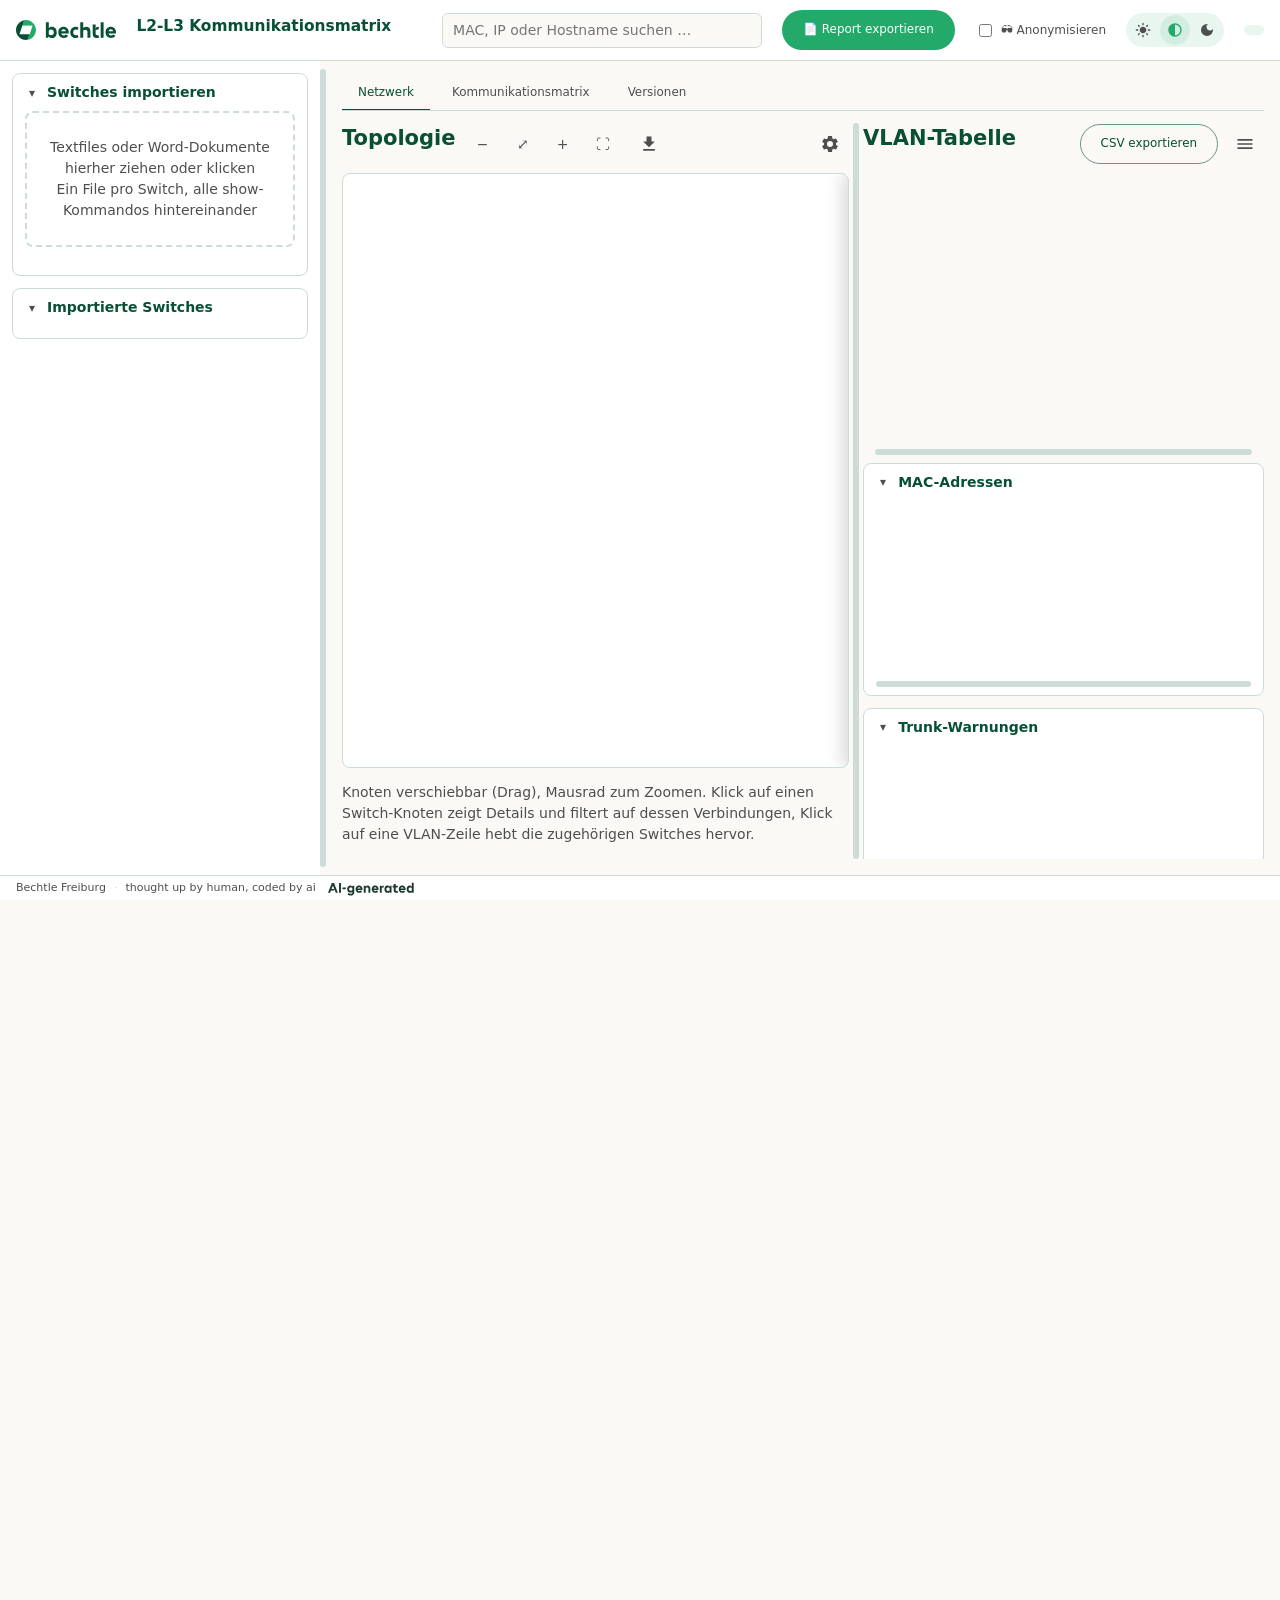
<file: index.html>
<!-- thought up by human, coded by ai -->
<!doctype html>
<html lang="de">
<head>
<meta charset="UTF-8">
<meta http-equiv="Content-Security-Policy" content="default-src 'self'; script-src 'none'; style-src 'unsafe-inline'; base-uri 'none'; form-action 'none'; frame-ancestors 'self';">
<meta http-equiv="refresh" content="0; url=./L2-L3%20Kommunikationsmatrix.html">
<title>L2-L3 Kommunikationsmatrix</title>
</head>
<body>
<p>Weiterleitung … falls das nicht automatisch klappt, <a href="./L2-L3%20Kommunikationsmatrix.html">hier klicken</a>.</p>
</body>
</html>
</file>
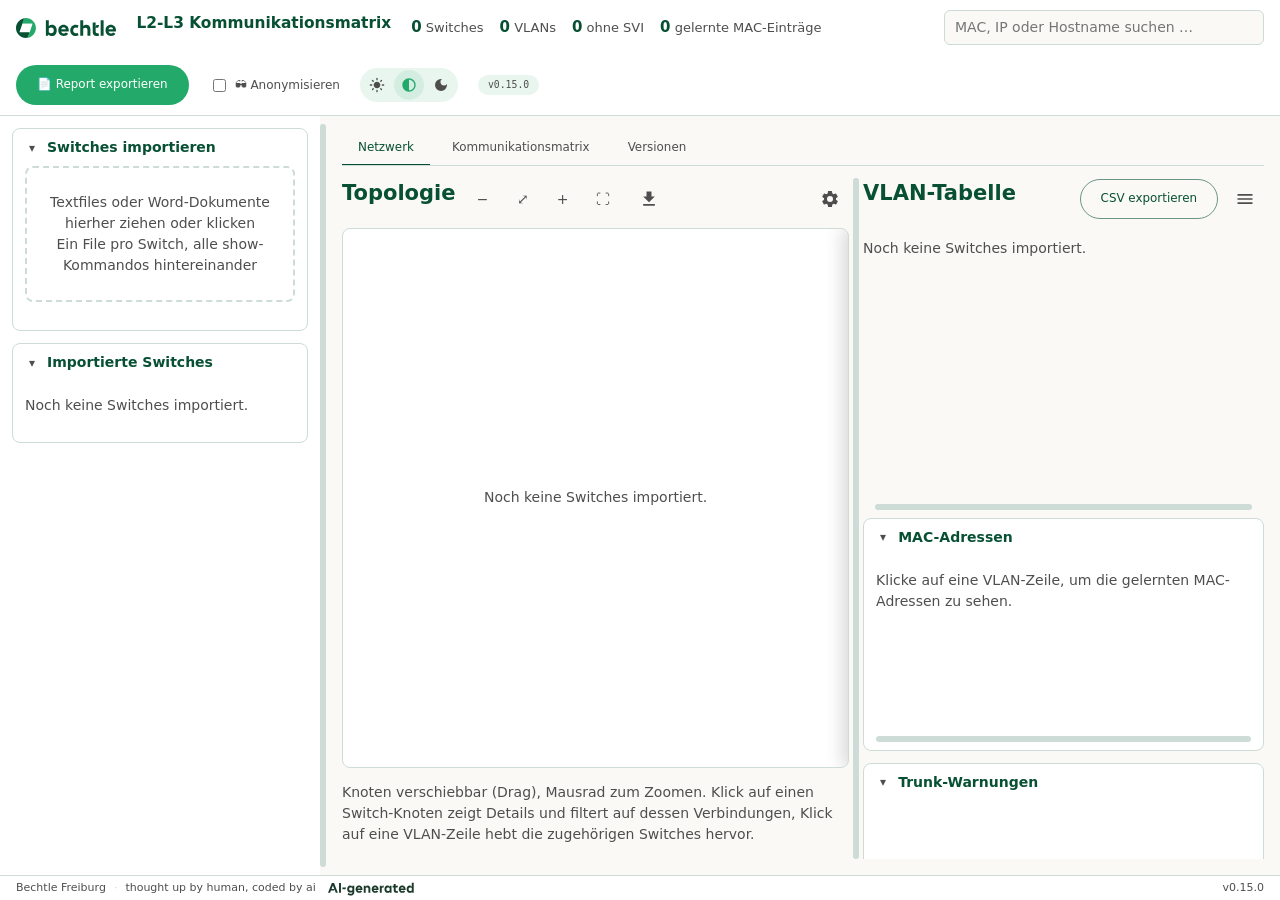
<file: L2-L3 Kommunikationsmatrix.html>
<!-- thought up by human, coded by ai -->
<!DOCTYPE html>
<html lang="de">
<head>
<meta charset="UTF-8">
<meta name="viewport" content="width=device-width, initial-scale=1.0">
<meta http-equiv="Content-Security-Policy" content="default-src 'self'; script-src 'self'; style-src 'self' 'unsafe-inline'; img-src 'self' data:; connect-src 'self'; base-uri 'self'; form-action 'self'; frame-ancestors 'self';">
<title>L2-L3 Kommunikationsmatrix</title>
<link rel="stylesheet" href="css/design-tokens.css">
<link rel="stylesheet" href="css/design-components.css">
<link rel="stylesheet" href="css/base.css">
<link rel="stylesheet" href="css/layout.css">
<link rel="stylesheet" href="css/components.css">
</head>
<body>
<svg xmlns="http://www.w3.org/2000/svg" style="display:none">
  <symbol id="ic-settings" viewBox="0 0 24 24"><path d="M19.14 12.94c.04-.3.06-.61.06-.94 0-.32-.02-.64-.07-.94l2.03-1.58a.49.49 0 00.12-.61l-1.92-3.32a.49.49 0 00-.59-.22l-2.39.96c-.5-.38-1.03-.7-1.62-.94l-.36-2.54a.484.484 0 00-.48-.41h-3.84c-.24 0-.43.17-.47.41l-.36 2.54c-.59.24-1.13.57-1.62.94l-2.39-.96a.49.49 0 00-.59.22L2.74 8.87c-.12.21-.08.47.12.61l2.03 1.58c-.05.3-.07.62-.07.94s.02.64.07.94l-2.03 1.58a.49.49 0 00-.12.61l1.92 3.32c.12.22.37.29.59.22l2.39-.96c.5.38 1.03.7 1.62.94l.36 2.54c.05.24.24.41.48.41h3.84c.24 0 .44-.17.47-.41l.36-2.54c.59-.24 1.13-.56 1.62-.94l2.39.96c.22.08.47 0 .59-.22l1.92-3.32c.12-.22.07-.47-.12-.61zM12 15.6A3.6 3.6 0 1115.6 12 3.61 3.61 0 0112 15.6"/></symbol>
  <symbol id="ic-menu" viewBox="0 0 24 24"><path d="M3 18h18v-2H3zm0-5h18v-2H3zm0-7v2h18V6z"/></symbol>
  <symbol id="ic-download" viewBox="0 0 24 24"><path d="M5 20h14v-2H5zM19 9h-4V3H9v6H5l7 7z"/></symbol>
  <symbol id="ic-light-mode" viewBox="0 0 24 24"><path d="M12 7c-2.76 0-5 2.24-5 5s2.24 5 5 5 5-2.24 5-5-2.24-5-5-5M2 13h2c.55 0 1-.45 1-1s-.45-1-1-1H2c-.55 0-1 .45-1 1s.45 1 1 1m18 0h2c.55 0 1-.45 1-1s-.45-1-1-1h-2c-.55 0-1 .45-1 1s.45 1 1 1M11 2v2c0 .55.45 1 1 1s1-.45 1-1V2c0-.55-.45-1-1-1s-1 .45-1 1m0 18v2c0 .55.45 1 1 1s1-.45 1-1v-2c0-.55-.45-1-1-1s-1 .45-1 1M5.99 4.58a.996.996 0 00-1.41 0 .996.996 0 000 1.41l1.06 1.06c.39.39 1.03.39 1.41 0s.39-1.03 0-1.41zm12.37 12.37a.996.996 0 00-1.41 0 .996.996 0 000 1.41l1.06 1.06c.39.39 1.03.39 1.41 0a.996.996 0 000-1.41zm1.06-10.96a.996.996 0 000-1.41.996.996 0 00-1.41 0l-1.06 1.06c-.39.39-.39 1.03 0 1.41s1.03.39 1.41 0zM7.05 18.36a.996.996 0 000-1.41.996.996 0 00-1.41 0l-1.06 1.06c-.39.39-.39 1.03 0 1.41s1.03.39 1.41 0z"/></symbol>
  <symbol id="ic-dark-mode" viewBox="0 0 24 24"><path d="M12 3a9 9 0 109 9c0-.46-.04-.92-.1-1.36a5.389 5.389 0 01-4.4 2.26 5.403 5.403 0 01-3.14-9.8c-.44-.06-.9-.1-1.36-.1"/></symbol>
  <symbol id="ic-auto-mode" viewBox="0 0 24 24"><path d="M12 2C6.49 2 2 6.49 2 12s4.49 10 10 10 10-4.49 10-10S17.51 2 12 2m0 18V4c4.41 0 8 3.59 8 8s-3.59 8-8 8"/></symbol>
</svg>

<div class="app">
  <header class="app-header">
    <img src="assets/bechtle-signet.svg" alt="" class="logo-signet">
    <img src="assets/bechtle-logo.svg" alt="Bechtle" class="logo-landscape">
    <h1>L2-L3 Kommunikationsmatrix</h1>
    <div id="dashboard-stats" class="dashboard-stats"></div>
    <div class="global-search">
      <input type="text" id="global-search-input" placeholder="MAC, IP oder Hostname suchen …">
      <div id="global-search-results" class="global-search-results"></div>
    </div>
    <button id="report-export-btn" title="Vollständigen Analyse-Report als eigenständige HTML-Datei exportieren (im Browser druckbar/als PDF speicherbar)">📄 Report exportieren</button>
    <label class="header-toggle-label" title="Ersetzt Hostnamen/IPs/MAC-Adressen in der Anzeige durch Platzhalter (z.B. *HOSTNAME_001*) — für Screenshots/Freigaben mit Dritten. Der Analyse-Stand selbst bleibt unverändert.">
      <input type="checkbox" id="anonymize-toggle">
      🕶 Anonymisieren
    </label>
    <div class="theme-toggle" id="theme-toggle-group">
      <button aria-label="Hell" aria-pressed="false" data-theme="light" title="Helles Design"><svg class="i"><use href="#ic-light-mode"></use></svg></button>
      <button aria-label="Automatisch" aria-pressed="true" data-theme="system" title="Systemeinstellung folgen"><svg class="i"><use href="#ic-auto-mode"></use></svg></button>
      <button aria-label="Dunkel" aria-pressed="false" data-theme="dark" title="Dunkles Design"><svg class="i"><use href="#ic-dark-mode"></use></svg></button>
    </div>
    <span class="header-version-badge" id="header-version-badge"></span>
  </header>

  <aside class="app-sidebar" id="app-sidebar">
    <div class="panel">
      <div class="panel-header">
        <button class="panel-collapse-btn" aria-expanded="true">▾</button>
        <h2>Switches importieren</h2>
      </div>
      <div class="panel-body">
        <div class="dropzone" id="import-dropzone">
          Textfiles oder Word-Dokumente hierher ziehen oder klicken<br>
          <span class="hint">Ein File pro Switch, alle show-Kommandos hintereinander</span>
        </div>
        <input type="file" id="import-file-input" multiple accept=".txt,.log,.docx" hidden>
        <div id="import-errors"></div>
      </div>
    </div>
    <div class="panel">
      <div class="panel-header">
        <button class="panel-collapse-btn" aria-expanded="true">▾</button>
        <h2>Importierte Switches</h2>
      </div>
      <div class="panel-body">
        <div id="import-switch-list"></div>
      </div>
    </div>
  </aside>
  <div class="sidebar-resizer" id="sidebar-resize-handle"></div>

  <main class="app-main">
    <div class="view-tabs tab-bar">
      <button class="view-tab active" data-view="network">Netzwerk</button>
      <button class="view-tab" data-view="matrix">Kommunikationsmatrix</button>
      <button class="view-tab" data-view="versions">Versionen</button>
    </div>

    <section id="view-network" class="view-panel active">
      <div class="split-pane">
        <div class="split-pane-left" id="topology-panel">
          <div class="topology-toolbar">
            <h2>Topologie</h2>
            <span class="topology-zoom-controls">
              <button id="topology-zoom-out" class="icon" title="Herauszoomen">−</button>
              <button id="topology-zoom-reset" class="icon" title="Ansicht einpassen">⤢</button>
              <button id="topology-zoom-in" class="icon" title="Hineinzoomen">+</button>
              <button id="topology-fullscreen-toggle" class="icon" title="Vollbild">⛶</button>
            </span>
            <div class="topology-export">
              <button id="topology-export-toggle" class="icon" aria-expanded="false" title="Exportieren"><svg class="i"><use href="#ic-download"></use></svg></button>
              <div class="topology-export-menu" id="topology-export-menu">
                <button type="button" data-export="png">PNG-Bild</button>
                <button type="button" data-export="csv">CSV (Geräteliste)</button>
                <button type="button" data-export="json">JSON (Graph)</button>
              </div>
            </div>
            <div class="topology-settings">
              <button id="topology-settings-toggle" class="icon" aria-expanded="false" title="Ansichtsoptionen"><svg class="i"><use href="#ic-settings"></use></svg></button>
              <div class="topology-settings-popover" id="topology-settings-popover">
                <div class="topology-layout-toggle" id="topology-layout-toggle">
                  <button type="button" data-layout="tree" class="active">Baum</button>
                  <button type="button" data-layout="force">Kräfte</button>
                </div>
                <hr>
                <label class="toggle-switch">
                  <input type="checkbox" id="link-mode-toggle">
                  Einzelne Verbindungen statt Port-Channel-Bündel anzeigen
                </label>
                <label class="toggle-switch" title="Werden erst ab ca. 150% Zoom eingeblendet, sonst bei vielen Verbindungen unlesbar überlappend">
                  <input type="checkbox" id="port-label-toggle">
                  Portbezeichnungen anzeigen (ab Zoom &gt;150%)
                </label>
                <hr>
                <label class="toggle-switch" title="Klick auf einen Switch-Knoten oder eine Verbindung zeigt, welche Geräte bei dessen Ausfall isoliert wären">
                  <input type="checkbox" id="failure-sim-toggle">
                  🔌 Ausfall-Simulation
                </label>
                <label class="toggle-switch" title="Gruppiert Knoten nach Hostname-Präfix vor dem ersten &quot;-&quot;/&quot;_&quot; (z.B. &quot;FRA1-CORE1&quot; → Standort &quot;FRA1&quot;). Funktioniert nur, wenn eure Namenskonvention das abbildet.">
                  <input type="checkbox" id="site-grouping-toggle">
                  🏢 Standort-Gruppierung
                </label>
                <hr>
                <span id="topology-legend" class="topology-legend"></span>
              </div>
            </div>
          </div>
          <div class="topology-wrapper">
            <div id="topology-canvas"></div>
            <p class="hint topology-empty-hint" id="topology-empty-hint">Noch keine Switches importiert.</p>
            <div class="failure-sim-result" id="failure-sim-result"></div>
            <aside class="topology-detail-panel" id="topology-detail-panel">
              <div class="topology-detail-header">
                <img class="topology-detail-icon" id="topology-detail-icon" alt="">
                <div class="topology-detail-heading">
                  <span class="topology-detail-type" id="topology-detail-type"></span>
                  <strong id="topology-detail-name"></strong>
                </div>
                <button class="icon" id="topology-detail-close" title="Schließen">✕</button>
              </div>
              <div class="topology-detail-body" id="topology-detail-body"></div>
              <div class="topology-detail-neighbors">
                <h4 id="topology-detail-neighbor-count"></h4>
                <div id="topology-detail-neighbor-list"></div>
              </div>
            </aside>
          </div>
          <p class="hint">Knoten verschiebbar (Drag), Mausrad zum Zoomen. Klick auf einen Switch-Knoten zeigt Details und filtert auf dessen Verbindungen, Klick auf eine VLAN-Zeile hebt die zugehörigen Switches hervor.</p>
        </div>
        <div class="split-resizer" id="network-split-resizer"></div>
        <div class="split-pane-right">
          <div class="vlan-table-toolbar">
            <h2>VLAN-Tabelle</h2>
            <div class="vlan-table-toolbar-actions">
              <button id="vlan-csv-export" class="outlined">CSV exportieren</button>
              <div class="panel-visibility-menu">
                <button id="panel-visibility-toggle" class="icon" aria-expanded="false" title="Panels ein-/ausblenden"><svg class="i"><use href="#ic-menu"></use></svg></button>
                <div class="panel-visibility-popover" id="panel-visibility-popover">
                  <div id="panel-visibility-list"></div>
                </div>
              </div>
            </div>
          </div>
          <div id="vlan-table-wrapper"></div>
          <div class="panel-resize-handle" id="vlan-table-resize-handle"></div>

          <div class="panel" data-panel-key="mac">
            <div class="panel-header">
              <button class="panel-collapse-btn" aria-expanded="true">▾</button>
              <h3>MAC-Adressen</h3>
            </div>
            <div class="panel-body panel-body-resizable" id="mac-detail-panel"></div>
            <div class="panel-resize-handle"></div>
          </div>

          <div class="panel" data-panel-key="trunk">
            <div class="panel-header">
              <button class="panel-collapse-btn" aria-expanded="true">▾</button>
              <h3>Trunk-Warnungen</h3>
            </div>
            <div class="panel-body panel-body-resizable" id="trunk-panel"></div>
            <div class="panel-resize-handle"></div>
          </div>

          <div class="panel" data-panel-key="portchannel">
            <div class="panel-header">
              <button class="panel-collapse-btn" aria-expanded="true">▾</button>
              <h3>Port-Channels</h3>
            </div>
            <div class="panel-body panel-body-resizable" id="portchannel-panel"></div>
            <div class="panel-resize-handle"></div>
          </div>

          <div class="panel" data-panel-key="stp">
            <div class="panel-header">
              <button class="panel-collapse-btn" aria-expanded="true">▾</button>
              <h3>STP: Root-Bridge &amp; blockierte Ports</h3>
            </div>
            <div class="panel-body panel-body-resizable" id="stp-panel"></div>
            <div class="panel-resize-handle"></div>
          </div>

          <div class="panel" data-panel-key="duplicate">
            <div class="panel-header">
              <button class="panel-collapse-btn" aria-expanded="true">▾</button>
              <h3>Duplicate-Erkennung</h3>
            </div>
            <div class="panel-body panel-body-resizable" id="duplicate-panel"></div>
            <div class="panel-resize-handle"></div>
          </div>

          <div class="panel" data-panel-key="network">
            <div class="panel-header">
              <button class="panel-collapse-btn" aria-expanded="true">▾</button>
              <h3>Netzwerk-Details</h3>
            </div>
            <div class="panel-body panel-body-resizable" id="network-detail-panel"></div>
            <div class="panel-resize-handle"></div>
          </div>
        </div>
      </div>
    </section>

    <section id="view-matrix" class="view-panel">
      <h2>L3-Kommunikationsmatrix</h2>
      <p class="hint">Zeigt, ob zwei VLAN-Netze laut Routing-Tabelle erreichbar sind (✓ = gemeinsamer Switch mit beiden SVIs bekannt, ? = nicht ermittelbar). ⚠ ACL = auf einer beteiligten SVI ist eine Access-List konfiguriert — Regeln werden nicht ausgewertet, bitte manuell prüfen.</p>
      <div id="matrix-wrapper"></div>
    </section>

    <section id="view-versions" class="view-panel">
      <h2>Versionsübersicht</h2>
      <div id="version-table-wrapper"></div>
    </section>
  </main>

  <footer class="app-footer">
    <span class="footer-brand">Bechtle Freiburg</span>
    <span class="footer-divider">·</span>
    <span>thought up by human, coded by ai</span>
    <img src="assets/ai-label-light.svg" id="ai-label-icon" alt="KI-generierter Inhalt" class="ai-label-icon">
    <span id="app-footer-version" class="app-footer-version"></span>
  </footer>
</div>

<script src="lib/jszip.min.js"></script>
<script src="js/core/namespace.js"></script>
<script src="js/core/theme.js"></script>
<script src="js/core/anonymize.js"></script>
<script src="js/core/state.js"></script>
<script src="js/core/dom-utils.js"></script>
<script src="js/core/csv-export.js"></script>
<script src="js/core/topology.js"></script>
<script src="js/parsers/splitter.js"></script>
<script src="js/parsers/show-version.js"></script>
<script src="js/parsers/column-utils.js"></script>
<script src="js/parsers/cdp.js"></script>
<script src="js/parsers/lldp.js"></script>
<script src="js/parsers/etherchannel.js"></script>
<script src="js/parsers/port-utils.js"></script>
<script src="js/parsers/vlan.js"></script>
<script src="js/parsers/ip-route.js"></script>
<script src="js/parsers/ip-interface-brief.js"></script>
<script src="js/parsers/ip-interface-full.js"></script>
<script src="js/parsers/access-lists.js"></script>
<script src="js/parsers/interfaces-trunk.js"></script>
<script src="js/parsers/mac-table.js"></script>
<script src="js/parsers/arp.js"></script>
<script src="js/parsers/spanning-tree.js"></script>
<script src="js/parsers/fhrp.js"></script>
<script src="js/parsers/docx.js"></script>
<script src="js/core/vlan-model.js"></script>
<script src="js/core/mac-model.js"></script>
<script src="js/core/trunk-model.js"></script>
<script src="js/core/portchannel-model.js"></script>
<script src="js/core/reachability-model.js"></script>
<script src="js/core/stp-model.js"></script>
<script src="js/core/fhrp-model.js"></script>
<script src="js/core/duplicate-model.js"></script>
<script src="js/core/failure-sim-model.js"></script>
<script src="js/core/site-group-model.js"></script>
<script src="js/views/import.js"></script>
<script src="lib/layout-base.js"></script>
<script src="lib/cose-base.js"></script>
<script src="lib/cytoscape.min.js"></script>
<script src="lib/cytoscape-fcose.js"></script>
<script src="js/views/topology.js"></script>
<script src="js/views/vlan-table.js"></script>
<script src="js/views/mac-detail.js"></script>
<script src="js/views/network-detail.js"></script>
<script src="js/views/trunk-panel.js"></script>
<script src="js/views/portchannel-panel.js"></script>
<script src="js/views/stp-panel.js"></script>
<script src="js/views/duplicate-panel.js"></script>
<script src="js/views/reachability-matrix.js"></script>
<script src="js/views/version-overview.js"></script>
<script src="js/views/dashboard-stats.js"></script>
<script src="js/views/global-search.js"></script>
<script src="js/views/split-pane.js"></script>
<script src="js/views/sidebar-resize.js"></script>
<script src="js/views/collapsible-panel.js"></script>
<script src="js/views/theme-toggle.js"></script>
<script src="js/views/anonymize-toggle.js"></script>
<script src="js/views/report-export.js"></script>
<script src="js/views/panel-visibility.js"></script>
<script src="js/views/tabs.js"></script>
<script src="js/app.js"></script>
</body>
</html>
</file>
<file: css/design-tokens.css>
/* ==========================================================================
   Bechtle Design System — Tokens
   Version: 1.0.0
   Stand: 14.08.2026

   This file contains ONLY design tokens (CSS custom properties).
   Swap this file to rebrand the entire UI.

   Official Bechtle Corporate Color Palette (2024).
   thought up by human, coded by ai
   ========================================================================== */

:root {
  color-scheme: light dark;

  /* ---------------------------------------------------------------- palette
     Official Bechtle colors. These are the raw palette values — the semantic
     tokens below reference these so a rebrand only touches this section.
     ---------------------------------------------------------------- */

  /* — Experience Green (deep, authoritative) — */
  --palette-exp-green: #075033;
  --palette-exp-green-10: #06482E;
  --palette-exp-green-20: #064029;
  --palette-exp-green-30: #053824;
  --palette-exp-green-40: #04301F;
  --palette-exp-green-50: #04281A;
  --palette-exp-green-60: #032014;
  --palette-exp-green-70: #02180F;
  --palette-exp-green-80: #01100A;
  --palette-exp-green-90: #010805;
  --palette-exp-green--10: #206247;
  --palette-exp-green--20: #39735C;
  --palette-exp-green--30: #518570;
  --palette-exp-green--40: #6A9685;
  --palette-exp-green--50: #83A899;
  --palette-exp-green--60: #9CB9AD;
  --palette-exp-green--70: #B5CBC2;
  --palette-exp-green--80: #CDDCD6;
  --palette-exp-green--90: #E6EEEB;

  /* — Progressive Green (primary interaction) — */
  --palette-prog-green: #23A96A;
  --palette-prog-green-10: #20986A;
  --palette-prog-green-20: #1C8755;
  --palette-prog-green-30: #19764A;
  --palette-prog-green-40: #156540;
  --palette-prog-green-50: #125535;
  --palette-prog-green-60: #0E442A;
  --palette-prog-green-70: #0B3320;
  --palette-prog-green-80: #072215;
  --palette-prog-green-90: #04110B;
  --palette-prog-green--10: #39B279;
  --palette-prog-green--20: #4FBA88;
  --palette-prog-green--30: #65C397;
  --palette-prog-green--40: #7BCBA6;
  --palette-prog-green--50: #91D4B5;
  --palette-prog-green--60: #A7DDC3;
  --palette-prog-green--70: #BDE5D2;
  --palette-prog-green--80: #D3EEE1;
  --palette-prog-green--90: #E9F6F0;

  /* — Future Green (vivid accent) — */
  --palette-future-green: #2FFB95;
  --palette-future-green-10: #2AE286;
  --palette-future-green-20: #26C977;
  --palette-future-green-30: #21B068;
  --palette-future-green-40: #1C9759;
  --palette-future-green-50: #187E4B;
  --palette-future-green-60: #13643C;
  --palette-future-green-70: #0E4B2D;
  --palette-future-green-80: #09321E;
  --palette-future-green-90: #05190F;
  --palette-future-green--10: #44FBA0;
  --palette-future-green--20: #59FCAA;
  --palette-future-green--30: #6DFCB5;
  --palette-future-green--40: #82FDBF;
  --palette-future-green--50: #97FDCA;
  --palette-future-green--60: #ACFDD5;
  --palette-future-green--70: #C1FED5;
  --palette-future-green--80: #D5FEEA;
  --palette-future-green--90: #EAFFF4;

  /* — Straight Blue — */
  --palette-straight-blue: #346CEF;
  --palette-straight-blue-10: #2F61D7;
  --palette-straight-blue-30: #244CA7;
  --palette-straight-blue-50: #1A3678;
  --palette-straight-blue-70: #102048;
  --palette-straight-blue--10: #487BF1;
  --palette-straight-blue--30: #7198F4;
  --palette-straight-blue--50: #9AB6F7;
  --palette-straight-blue--70: #C2D3FA;
  --palette-straight-blue--90: #EBF0FD;

  /* — Raspberry (error/danger) — */
  --palette-raspberry: #D9486C;
  --palette-raspberry-30: #98324C;
  --palette-raspberry-50: #6D2436;
  --palette-raspberry-70: #411620;
  --palette-raspberry--10: #DD5A7B;
  --palette-raspberry--30: #E47F98;
  --palette-raspberry--50: #ECA4B6;
  --palette-raspberry--70: #F4C8D3;
  --palette-raspberry--90: #FBEDF0;

  /* — Light Orange (warning) — */
  --palette-light-orange: #FF9C5C;
  --palette-light-orange-30: #B36D40;
  --palette-light-orange-50: #804E2E;
  --palette-light-orange-70: #4D2F1C;
  --palette-light-orange--10: #FFA66C;
  --palette-light-orange--30: #FFB98D;
  --palette-light-orange--50: #FFD0B1;
  --palette-light-orange--70: #FFE1CE;
  --palette-light-orange--90: #FFF5EF;

  /* — Ghost White & Greys — */
  --palette-ghost-white: #FAF9F6;
  --palette-bold-grey: #4E4E4E;
  --palette-white: #FFFFFF;
  --palette-black: #000000;

  /* --------------------------------------------------------- semantic tokens
     Light mode (default). These are the tokens components reference.
     Never use palette values directly in components.
     --------------------------------------------------------- */

  /* — Primary — */
  --md-primary: #23A96A;
  --md-on-primary: #FFFFFF;
  --md-primary-hover: #19764A;
  --md-primary-strong: #075033;
  --md-primary-container: #21B068;
  --md-on-primary-container: #FFFFFF;

  /* — Surface — */
  --md-surface: #FAF9F6;
  --md-surface-dim: #F0EFEC;
  --md-surface-1: #FFFFFF;
  --md-surface-2: #E9F6F0;
  --md-surface-3: #D3EEE1;
  --md-on-surface: #075033;
  --md-on-surface-variant: #4E4E4E;

  /* — Outline — */
  --md-outline: #6A9685;
  --md-outline-variant: #CDDCD6;

  /* — Error — */
  --md-error: #D9486C;
  --md-on-error: #FFFFFF;
  --md-error-container: #FBEDF0;
  --md-on-error-container: #6D2436;

  /* — Success — */
  --md-success: #23A96A;
  --md-success-container: #E9F6F0;
  --md-on-success-container: #075033;

  /* — Warning — */
  --md-warning: #FF9C5C;
  --md-warning-container: #FFF5EF;
  --md-on-warning-container: #4D2F1C;

  /* — Info — */
  --md-info: #346CEF;
  --md-info-container: #EBF0FD;
  --md-on-info-container: #102048;

  /* ------------------------------------------------------------ shape */
  --radius-xs: 4px;
  --radius-s: 8px;
  --radius-m: 12px;
  --radius-l: 16px;
  --radius-xl: 28px;
  --radius-full: 9999px;

  /* ------------------------------------------------------------ elevation */
  --elev-1: 0 1px 3px rgba(7,80,51,.08), 0 1px 12px rgba(7,80,51,.06);
  --elev-2: 0 2px 6px rgba(7,80,51,.10), 0 2px 24px rgba(7,80,51,.10);
  --elev-3: 0 4px 12px rgba(7,80,51,.12), 0 8px 32px rgba(7,80,51,.14);

  /* ------------------------------------------------------------ typography */
  --font: system-ui, -apple-system, "Segoe UI", Roboto, "Helvetica Neue", Arial, sans-serif;
  --mono: ui-monospace, SFMono-Regular, Menlo, Consolas, monospace;
  --fs-xs: 0.75rem;
  --fs-sm: 0.85rem;
  --fs-base: 0.9375rem;
  --fs-md: 1.05rem;
  --fs-lg: 1.25rem;
  --fs-xl: 1.5rem;
  --lh: 1.5;

  /* ------------------------------------------------------------ motion */
  --duration-short: 120ms;
  --duration-medium: 300ms;
  --duration-long: 500ms;
  --easing: cubic-bezier(0.2, 0, 0, 1);

  /* ------------------------------------------------------------ layout */
  --content-max-width: 1100px;
  --appbar-height: 56px;
  --footer-height: auto;

  /* ------------------------------------------------------------ z-index */
  --z-appbar: 20;
  --z-drawer: 30;
  --z-overlay: 40;
  --z-toast: 60;
  --z-dialog: 100;

  /* ------------------------------------------------------------ breakpoints
     Reference only — CSS can't use custom properties in @media queries.
     Documented here for consistency across projects.
     Mobile:  < 768px
     Tablet:  768px – 1023px
     Desktop: >= 1024px
     Wide:    >= 1400px
     ------------------------------------------------------------ */
}

/* ================================================================ dark mode
   Uses deeper palette stops for surfaces, lighter stops for text/controls.

   Applies automatically when the OS prefers dark (unless a manual
   data-theme="light" override is active), AND unconditionally when a
   project's theme toggle sets data-theme="dark" on <html> — see the
   Theme-Toggle section in README.md. Both selectors intentionally
   duplicate the same values so either trigger alone is sufficient.
   ================================================================ */
@media (prefers-color-scheme: dark) {
  :root:not([data-theme="light"]) {
    /* — Primary — */
    --md-primary: #44FBA0;
    --md-on-primary: #04281A;
    --md-primary-hover: #6DFCB5;
    --md-primary-strong: #075033;
    --md-primary-container: #0E442A;
    --md-on-primary-container: #C1FED5;

    /* — Surface — */
    --md-surface: #010805;
    --md-surface-dim: #01100A;
    --md-surface-1: #02180F;
    --md-surface-2: #04281A;
    --md-surface-3: #053824;
    --md-on-surface: #E6EEEB;
    --md-on-surface-variant: #B5CBC2;

    /* — Outline — */
    --md-outline: #83A899;
    --md-outline-variant: #39735C;

    /* — Error — */
    --md-error: #DD5A7B;
    --md-on-error: #411620;
    --md-error-container: #6D2436;
    --md-on-error-container: #F4C8D3;

    /* — Success — */
    --md-success: #44FBA0;
    --md-success-container: #0E442A;
    --md-on-success-container: #C1FED5;

    /* — Warning — */
    --md-warning: #FFA66C;
    --md-warning-container: #4D2F1C;
    --md-on-warning-container: #FFE1CE;

    /* — Info — */
    --md-info: #487BF1;
    --md-info-container: #102048;
    --md-on-info-container: #C2D3FA;

    /* — Elevation (lighter shadow is invisible on dark, use border-like glow) — */
    --elev-1: 0 1px 3px rgba(0,0,0,.30), 0 1px 12px rgba(0,0,0,.20);
    --elev-2: 0 2px 6px rgba(0,0,0,.35), 0 2px 24px rgba(0,0,0,.25);
    --elev-3: 0 4px 12px rgba(0,0,0,.40), 0 8px 32px rgba(0,0,0,.30);
  }
}

:root[data-theme="dark"] {
  /* — Primary — */
  --md-primary: #44FBA0;
  --md-on-primary: #04281A;
  --md-primary-hover: #6DFCB5;
  --md-primary-strong: #075033;
  --md-primary-container: #0E442A;
  --md-on-primary-container: #C1FED5;

  /* — Surface — */
  --md-surface: #010805;
  --md-surface-dim: #01100A;
  --md-surface-1: #02180F;
  --md-surface-2: #04281A;
  --md-surface-3: #053824;
  --md-on-surface: #E6EEEB;
  --md-on-surface-variant: #B5CBC2;

  /* — Outline — */
  --md-outline: #83A899;
  --md-outline-variant: #39735C;

  /* — Error — */
  --md-error: #DD5A7B;
  --md-on-error: #411620;
  --md-error-container: #6D2436;
  --md-on-error-container: #F4C8D3;

  /* — Success — */
  --md-success: #44FBA0;
  --md-success-container: #0E442A;
  --md-on-success-container: #C1FED5;

  /* — Warning — */
  --md-warning: #FFA66C;
  --md-warning-container: #4D2F1C;
  --md-on-warning-container: #FFE1CE;

  /* — Info — */
  --md-info: #487BF1;
  --md-info-container: #102048;
  --md-on-info-container: #C2D3FA;

  /* — Elevation (lighter shadow is invisible on dark, use border-like glow) — */
  --elev-1: 0 1px 3px rgba(0,0,0,.30), 0 1px 12px rgba(0,0,0,.20);
  --elev-2: 0 2px 6px rgba(0,0,0,.35), 0 2px 24px rgba(0,0,0,.25);
  --elev-3: 0 4px 12px rgba(0,0,0,.40), 0 8px 32px rgba(0,0,0,.30);
}
</file>
<file: css/design-components.css>
/* ==========================================================================
   Bechtle Design System — Components
   Version: 1.0.0
   Stand: 14.08.2026

   Material Design 3 inspired components using semantic tokens from
   design-tokens.css. Never reference palette values directly — always
   use var(--md-*) or var(--radius-*) etc.

   thought up by human, coded by ai
   ========================================================================== */

/* ------------------------------------------------------------------- reset */
*, *::before, *::after { box-sizing: border-box; }
html, body { margin: 0; padding: 0; }
[hidden] { display: none !important; }

body {
  font-family: var(--font);
  font-size: var(--fs-base);
  line-height: var(--lh);
  background: var(--md-surface);
  color: var(--md-on-surface);
  -webkit-text-size-adjust: 100%;
}

:focus-visible {
  outline: 3px solid var(--md-primary);
  outline-offset: 2px;
}

a {
  color: var(--md-info);
  text-decoration: none;
}
a:hover { text-decoration: underline; }

code, pre {
  font-family: var(--mono);
  font-size: 0.92em;
}

/* ================================================================== appbar */
.appbar {
  display: flex;
  align-items: center;
  gap: 12px;
  padding: 0 clamp(12px, 4vw, 32px);
  height: var(--appbar-height);
  background: var(--md-primary-strong);
  color: var(--md-on-primary);
  box-shadow: var(--elev-2);
  position: sticky;
  top: 0;
  z-index: var(--z-appbar);
}

.appbar h1 {
  font-size: var(--fs-lg);
  font-weight: 500;
  margin: 0;
  letter-spacing: 0.1px;
}

/* Logo: signet on mobile/tablet, landscape on desktop */
.appbar .logo-signet,
.appbar .logo-landscape {
  display: none;
  flex: none;
}

/* < 1024px: signet only */
.appbar .logo-signet {
  display: block;
  height: 32px;
  width: auto;
}

/* >= 1024px: landscape logo */
@media (min-width: 1024px) {
  .appbar .logo-signet { display: none; }
  .appbar .logo-landscape {
    display: block;
    height: 24px;
    width: auto;
  }
}

/* >= 1400px: larger landscape logo */
@media (min-width: 1400px) {
  .appbar .logo-landscape { height: 28px; }
}

.appbar .spacer { flex: 1 1 auto; }

.appbar .badge {
  font: 500 var(--fs-xs)/1 var(--mono);
  padding: 5px 10px;
  border-radius: var(--radius-full);
  background: rgba(255,255,255,.15);
  color: var(--md-on-primary);
  white-space: nowrap;
}

/* ================================================== theme toggle (appbar) */
.theme-toggle {
  display: inline-flex;
  align-items: center;
  gap: 2px;
  background: rgba(255,255,255,.10);
  border-radius: var(--radius-full);
  padding: 2px;
  border: none;
}

.theme-toggle button {
  all: unset;
  display: grid;
  place-items: center;
  width: 32px;
  height: 32px;
  border-radius: 50%;
  cursor: pointer;
  color: rgba(255,255,255,.6);
  transition: background var(--duration-short) var(--easing),
              color var(--duration-short) var(--easing);
}

.theme-toggle button:hover { color: var(--md-on-primary); }
.theme-toggle button[aria-pressed="true"] {
  background: rgba(255,255,255,.2);
  color: var(--md-on-primary);
}

.theme-toggle svg { width: 18px; height: 18px; fill: currentColor; }

/* ================================================================ tabs */
.tab-bar {
  display: flex;
  gap: 6px;
  border-bottom: 1px solid var(--md-outline-variant);
  overflow-x: auto;
}

.tab-bar > button,
.tab-bar > .tab-btn {
  min-height: auto;
  padding: 10px 16px;
  border: none;
  border-radius: 0;
  background: transparent;
  color: var(--md-on-surface-variant);
  font: 500 var(--fs-sm)/1 var(--font);
  cursor: pointer;
  border-bottom: 2px solid transparent;
  margin-bottom: -1px;
  white-space: nowrap;
}

.tab-bar > button:hover:not(:disabled),
.tab-bar > .tab-btn:hover:not(:disabled) {
  background: transparent;
  filter: none;
  color: var(--md-on-surface);
}

.tab-bar > button.active,
.tab-bar > .tab-btn.active {
  background: transparent;
  color: var(--md-primary-strong);
  border-bottom-color: var(--md-primary-strong);
}

@media (prefers-color-scheme: dark) {
  :root:not([data-theme="light"]) .tab-bar > button.active,
  :root:not([data-theme="light"]) .tab-bar > .tab-btn.active {
    color: var(--md-primary);
    border-bottom-color: var(--md-primary);
  }
}

:root[data-theme="dark"] .tab-bar > button.active,
:root[data-theme="dark"] .tab-bar > .tab-btn.active {
  color: var(--md-primary);
  border-bottom-color: var(--md-primary);
}

/* ================================================================ main */
main {
  max-width: var(--content-max-width);
  margin: 0 auto;
  padding: clamp(12px, 3vw, 24px);
}

/* ================================================================== cards */
.card {
  background: var(--md-surface-1);
  border-radius: var(--radius-l);
  box-shadow: var(--elev-1);
  padding: clamp(14px, 3vw, 22px);
  margin-bottom: 20px;
}

.card > h2 {
  display: flex;
  align-items: center;
  gap: 10px;
  font-size: var(--fs-md);
  font-weight: 500;
  margin: 0 0 4px;
}

.card > h2 .step {
  display: grid;
  place-items: center;
  width: 26px;
  height: 26px;
  border-radius: 50%;
  background: var(--md-primary);
  color: var(--md-on-primary);
  font-size: var(--fs-xs);
  font-weight: 600;
  flex: none;
}

.card > .hint {
  color: var(--md-on-surface-variant);
  font-size: var(--fs-sm);
  margin: 0 0 16px;
}

.card[aria-disabled="true"] { opacity: 0.55; }
.card[aria-disabled="true"] :is(input, select, button, textarea) {
  pointer-events: none;
}

/* ================================================================ grid */
.grid {
  display: grid;
  gap: 14px;
  grid-template-columns: repeat(12, 1fr);
  align-items: end;
}

.col-3  { grid-column: span 3; }
.col-4  { grid-column: span 4; }
.col-5  { grid-column: span 5; }
.col-6  { grid-column: span 6; }
.col-8  { grid-column: span 8; }
.col-12 { grid-column: span 12; }

@media (max-width: 767px) {
  .grid > * { grid-column: 1 / -1 !important; }
}

/* ============================================= outlined text fields */
.field { position: relative; display: block; }

.field > :is(input, select, textarea) {
  width: 100%;
  font: inherit;
  color: var(--md-on-surface);
  background: transparent;
  border: 1px solid var(--md-outline);
  border-radius: var(--radius-s);
  padding: 15px 12px 7px;
  min-height: 52px;
  appearance: none;
}

.field > textarea {
  resize: vertical;
  min-height: 100px;
}

.field > select {
  padding-right: 34px;
  background-image: linear-gradient(45deg, transparent 50%, currentColor 50%),
                    linear-gradient(135deg, currentColor 50%, transparent 50%);
  background-position: right 17px top 55%, right 12px top 55%;
  background-size: 5px 5px, 5px 5px;
  background-repeat: no-repeat;
  cursor: pointer;
}

.field > label {
  position: absolute;
  left: 9px;
  top: 15px;
  font-size: 0.95rem;
  color: var(--md-on-surface-variant);
  background: var(--md-surface-1);
  padding: 0 3px;
  pointer-events: none;
  transition: var(--duration-short) var(--easing);
  max-width: calc(100% - 20px);
  overflow: hidden;
  text-overflow: ellipsis;
  white-space: nowrap;
}

.field:focus-within > label,
.field > input:not(:placeholder-shown) + label,
.field > textarea:not(:placeholder-shown) + label,
.field > select + label {
  top: 4px;
  font-size: var(--fs-xs);
}

.field > input::placeholder,
.field > textarea::placeholder { color: transparent; }

.field:focus-within > label { color: var(--md-primary); }

.field:focus-within > :is(input, select, textarea) {
  border-color: var(--md-primary);
  border-width: 2px;
  padding: 14px 11px 6px;
}

.field > :is(input, select, textarea):disabled {
  border-style: dashed;
  color: var(--md-on-surface-variant);
  cursor: not-allowed;
}

.field.invalid > :is(input, select, textarea) { border-color: var(--md-error); }
.field.invalid > label { color: var(--md-error); }

.field-error {
  display: block;
  font-size: var(--fs-xs);
  color: var(--md-on-surface-variant);
  padding: 4px 12px 0;
  min-height: 1em;
}
.field-error.is-error { color: var(--md-error); }

/* ============================================================= buttons */
button, .btn {
  font: 500 var(--fs-sm)/1 var(--font);
  display: inline-flex;
  align-items: center;
  justify-content: center;
  gap: 8px;
  min-height: 40px;
  padding: 0 20px;
  border-radius: var(--radius-full);
  border: 1px solid transparent;
  background: var(--md-primary);
  color: var(--md-on-primary);
  cursor: pointer;
  transition: filter var(--duration-short), background var(--duration-short);
  white-space: nowrap;
}

button:hover:not(:disabled), .btn:hover:not(:disabled) {
  filter: brightness(1.12);
}

button:active:not(:disabled), .btn:active:not(:disabled) {
  filter: brightness(0.92);
}

button:disabled, .btn:disabled {
  opacity: 0.38;
  cursor: not-allowed;
}

button.outlined, .btn.outlined {
  background: transparent;
  color: var(--md-primary-strong);
  border-color: var(--md-outline);
}

@media (prefers-color-scheme: dark) {
  button.outlined, .btn.outlined {
    color: var(--md-primary);
  }
}

button.text, .btn.text {
  background: transparent;
  color: var(--md-primary-strong);
  padding: 0 12px;
}

@media (prefers-color-scheme: dark) {
  button.text, .btn.text {
    color: var(--md-primary);
  }
}

button.danger, .btn.danger {
  background: var(--md-error);
  color: var(--md-on-error);
}

button.danger.outlined, .btn.danger.outlined {
  background: transparent;
  color: var(--md-error);
  border-color: var(--md-error);
}

button.icon, .btn.icon {
  min-height: 38px;
  width: 38px;
  padding: 0;
  border-radius: 50%;
  background: transparent;
  color: var(--md-on-surface-variant);
}

button.icon:hover:not(:disabled), .btn.icon:hover:not(:disabled) {
  background: var(--md-surface-3);
  filter: none;
}

button.icon.danger, .btn.icon.danger {
  color: var(--md-error);
  background: transparent;
}

.btn-row {
  display: flex;
  flex-wrap: wrap;
  gap: 10px;
  align-items: center;
}

/* ============================================================= icons */
svg.i {
  width: 20px;
  height: 20px;
  fill: currentColor;
  flex: none;
}

/* ============================================================= status */
.status {
  display: flex;
  align-items: flex-start;
  gap: 10px;
  padding: 10px 14px;
  border-radius: var(--radius-m);
  font-size: var(--fs-sm);
  margin: 14px 0 0;
}

.status svg.i { margin-top: 1px; }
.status.info    { background: var(--md-info-container);    color: var(--md-on-info-container); }
.status.ok      { background: var(--md-success-container); color: var(--md-on-success-container); }
.status.warn    { background: var(--md-warning-container); color: var(--md-on-warning-container); }
.status.err     { background: var(--md-error-container);   color: var(--md-on-error-container); }
.status[hidden] { display: none; }
.status code    { font-family: var(--mono); font-size: 0.95em; word-break: break-all; }
.status p       { margin: 0 0 6px; }
.status p:last-child { margin-bottom: 0; }

/* ============================================================= table */
.table-wrap {
  position: relative;
  overflow-x: auto;
  margin-top: 8px;
  border-radius: var(--radius-m);
}

table { width: 100%; border-collapse: collapse; font-size: var(--fs-sm); }

th, td {
  text-align: left;
  padding: 10px 12px;
  border-bottom: 1px solid var(--md-outline-variant);
  vertical-align: middle;
}

th {
  font-weight: 500;
  color: var(--md-on-surface-variant);
  font-size: var(--fs-xs);
  text-transform: uppercase;
  letter-spacing: 0.5px;
  white-space: nowrap;
}

tbody tr:hover { background: var(--md-surface-2); }

td.mono { font-family: var(--mono); word-break: break-all; }

td.actions { text-align: right; white-space: nowrap; width: 1%; }
td.actions .btn-row { justify-content: flex-end; flex-wrap: nowrap; gap: 2px; }

tr.editing { background: var(--md-surface-3); }
tr.editing input {
  width: 100%;
  font: inherit;
  font-family: var(--mono);
  padding: 8px 10px;
  min-height: 38px;
  border: 1px solid var(--md-primary);
  border-radius: var(--radius-s);
  background: var(--md-surface);
  color: var(--md-on-surface);
}
tr.editing input.invalid { border-color: var(--md-error); }

tfoot td { border-bottom: none; padding-top: 14px; }

.empty {
  text-align: center;
  color: var(--md-on-surface-variant);
  padding: 28px 12px;
  font-size: var(--fs-sm);
}

.count {
  font-weight: 400;
  color: var(--md-on-surface-variant);
  font-size: var(--fs-xs);
}

/* ============================================================= details */
details.adv { margin-top: 6px; }

details.adv > summary {
  cursor: pointer;
  font-size: var(--fs-sm);
  color: var(--md-primary-strong);
  padding: 6px 0;
  width: fit-content;
  list-style: none;
}

@media (prefers-color-scheme: dark) {
  details.adv > summary { color: var(--md-primary); }
}

details.adv > summary::-webkit-details-marker { display: none; }
details.adv > summary::before { content: "\25B8  "; }
details.adv[open] > summary::before { content: "\25BE  "; }
details.adv > .body { padding: 10px 0 2px; }

/* ============================================================= dialog */
dialog {
  border: none;
  border-radius: var(--radius-xl);
  padding: 24px;
  background: var(--md-surface-1);
  color: var(--md-on-surface);
  box-shadow: var(--elev-3);
  max-width: min(460px, 92vw);
  width: 100%;
}

dialog::backdrop { background: rgba(0,0,0,.5); }
dialog h3 { margin: 0 0 8px; font-size: var(--fs-md); font-weight: 500; }
dialog p { margin: 0 0 18px; color: var(--md-on-surface-variant); font-size: var(--fs-sm); }
dialog .dlg-actions { display: flex; justify-content: flex-end; gap: 10px; margin-top: 20px; }

/* ============================================================= toast */
.toast {
  position: fixed;
  left: 50%;
  bottom: 24px;
  transform: translate(-50%, 200%);
  background: var(--md-on-surface);
  color: var(--md-surface);
  padding: 12px 20px;
  border-radius: var(--radius-s);
  box-shadow: var(--elev-2);
  font-size: var(--fs-sm);
  max-width: min(560px, 92vw);
  z-index: var(--z-toast);
  transition: transform var(--duration-medium) var(--easing);
  pointer-events: none;
}

.toast.show { transform: translate(-50%, 0); }
.toast.err { background: var(--md-error); color: var(--md-on-error); }

/* ============================================================= spinner */
.spinner {
  width: 16px;
  height: 16px;
  flex: none;
  border: 2px solid currentColor;
  border-right-color: transparent;
  border-radius: 50%;
  animation: spin 0.7s linear infinite;
}

@keyframes spin { to { transform: rotate(360deg); } }

@media (prefers-reduced-motion: reduce) {
  .spinner { animation-duration: 2s; }
  .toast { transition: none; }
}

.busy {
  display: inline-flex;
  align-items: center;
  gap: 8px;
  font-size: var(--fs-sm);
  color: var(--md-on-surface-variant);
}
.busy[hidden] { display: none; }

/* ============================================================= footer */
footer {
  display: flex;
  flex-wrap: wrap;
  align-items: center;
  justify-content: center;
  gap: 8px 16px;
  text-align: center;
  padding: 24px 16px 32px;
  color: var(--md-on-surface-variant);
  font-size: var(--fs-xs);
}

footer .footer-brand { font-weight: 500; }
footer .footer-version { opacity: 0.8; }

footer .footer-sig {
  display: inline-flex;
  align-items: center;
  gap: 6px;
}

footer .footer-sig .ai-label {
  height: 20px;
  width: auto;
  vertical-align: middle;
}

footer .footer-divider {
  color: var(--md-outline-variant);
}

/* ============================================================= a11y */
.sr-only {
  position: absolute;
  width: 1px;
  height: 1px;
  padding: 0;
  margin: -1px;
  overflow: hidden;
  clip: rect(0 0 0 0);
  white-space: nowrap;
  border: 0;
}

/* ============================================ responsive utilities */
@media (max-width: 767px) {
  .hide-mobile { display: none !important; }
}
@media (min-width: 768px) and (max-width: 1023px) {
  .hide-tablet { display: none !important; }
}
@media (min-width: 1024px) {
  .hide-desktop { display: none !important; }
}

/* ============================================ print */
@media print {
  .appbar, .theme-toggle, .toast, dialog { display: none !important; }
  body { background: white; color: black; }
  .card { box-shadow: none; border: 1px solid #ccc; }
  footer { color: #666; }
}
</file>
<file: css/base.css>
:root {
  /* Semantische Projekt-Variablen, ab jetzt Aliase auf die Bechtle Design System Tokens
     (css/design-tokens.css) statt eigener Hex-Werte — Theming/Rebranding laeuft damit
     zentral ueber design-tokens.css, Light/Dark/Auto ist dort bereits geloest. */
  --bg: var(--md-surface);
  --surface: var(--md-surface-1);
  --border: var(--md-outline-variant);
  --text: var(--md-on-surface);
  --text-muted: var(--md-on-surface-variant);
  --accent: var(--md-primary);
  --accent-contrast: var(--md-on-primary);
  --warning: var(--md-warning);
  --warning-bg: var(--md-warning-container);
  --error: var(--md-error);
  --error-bg: var(--md-error-container);

  /* Geraete-/Plattform-Farben (Topologie, Badges) — kein Bechtle-Markenbezug, daher
     eigene Werte statt --md-*-Aliase, pro Theme unten angepasst. */
  --catalyst: #2e7d32;
  --nexus: #6a1b9a;
  --firewall: #b3261e;
  --wlc: #005f9e;
  --ap: #b4690e;
  --unknown-device: #6b7480;
}

/* System-Einstellung ("Automatisch" in der Theme-Auswahl) — greift nur, solange kein
   data-theme explizit gesetzt ist. :root[data-theme="light"] deaktiviert diesen Block bewusst. */
@media (prefers-color-scheme: dark) {
  :root:not([data-theme="light"]) {
    --catalyst: #6fbf73;
    --nexus: #b17fd6;
    --firewall: #e0776e;
    --wlc: #4da3e0;
    --ap: #e0a458;
    --unknown-device: #9aa3ad;
  }
}

/* Explizite Auswahl "Dunkel" in der Theme-Auswahl — greift unabhaengig von der Systemeinstellung. */
:root[data-theme="dark"] {
  --catalyst: #6fbf73;
  --nexus: #b17fd6;
  --firewall: #e0776e;
  --wlc: #4da3e0;
  --ap: #e0a458;
  --unknown-device: #9aa3ad;
}

* { box-sizing: border-box; }

html, body {
  margin: 0;
  padding: 0;
  background: var(--bg);
  color: var(--text);
  font-family: var(--font);
  font-size: 14px;
}

h1, h2, h3 { margin: 0 0 0.5em 0; font-weight: 600; }

.hint { color: var(--text-muted); }
</file>
<file: css/layout.css>
.app {
  display: grid;
  grid-template-columns: 320px 6px 1fr;
  grid-template-rows: auto 1fr auto;
  grid-template-areas:
    "header header header"
    "sidebar resizer main"
    "footer footer footer";
  height: 100vh;
}

/* justify-content/text-align explizit gesetzt, weil das globale (zentrierte) footer{}
   aus css/design-components.css sonst durchschlaegt, sobald .app-footer selbst diese
   beiden Eigenschaften nicht definiert (Spezifitaet gewinnt nur bei ueberschneidenden
   Properties, nicht bei fehlenden). */
.app-footer {
  grid-area: footer;
  display: flex;
  align-items: center;
  justify-content: flex-start;
  text-align: left;
  gap: 8px;
  padding: 3px 16px;
  border-top: 1px solid var(--border);
  background: var(--surface);
  font-size: 11px;
  color: var(--text-muted);
}
.ai-label-icon { height: 18px; width: auto; display: block; }
.app-footer-version { margin-left: auto; }

.sidebar-resizer {
  grid-area: resizer;
  cursor: col-resize;
  background: var(--border);
  border-radius: 3px;
  margin: 8px 0;
}
.sidebar-resizer:hover { background: var(--accent); }

.app-header {
  grid-area: header;
  display: flex;
  align-items: center;
  gap: 20px;
  padding: 10px 16px;
  border-bottom: 1px solid var(--border);
  background: var(--surface);
  flex-wrap: wrap;
}

.app-header h1 { flex-shrink: 0; font-size: 1.1rem; }
#report-export-btn { flex-shrink: 0; }

/* Bechtle-Logo im Header — Signet auf schmalen Fenstern, Landscape-Logo ab 1024px
   (gleiches Verhalten wie die Appbar-Komponente des Design Systems, nur kompakter
   dimensioniert, da dieser Header ein dichtes Toolbar-Layout mit vielen Bedienelementen
   ist statt einer schlichten Titelleiste). */
.app-header .logo-signet,
.app-header .logo-landscape { display: none; flex: none; }
.app-header .logo-signet { display: block; height: 26px; width: auto; }
@media (min-width: 1024px) {
  .app-header .logo-signet { display: none; }
  .app-header .logo-landscape { display: block; height: 20px; width: auto; }
}

.header-toggle-label {
  display: flex;
  align-items: center;
  gap: 6px;
  font-size: 12px;
  color: var(--text-muted);
  flex-shrink: 0;
}

.header-version-badge {
  font: 500 0.7rem/1 var(--mono);
  padding: 5px 10px;
  border-radius: var(--radius-full);
  background: var(--md-surface-2);
  color: var(--text-muted);
  white-space: nowrap;
  flex-shrink: 0;
}

/* Theme-Toggle: gleiche Komponente/Klassen wie in den anderen Cisco-Tools, aber mit
   neutralen statt appbar-gruenen Farben — dieser Header hat bewusst keinen farbigen
   Hintergrund (siehe docs/architecture.md), die Original-Appbar-Farben waeren hier
   unlesbar. */
.theme-toggle {
  display: inline-flex;
  align-items: center;
  gap: 2px;
  background: var(--md-surface-2);
  border-radius: var(--radius-full);
  padding: 2px;
  flex-shrink: 0;
}
.theme-toggle button {
  all: unset;
  display: grid;
  place-items: center;
  width: 30px;
  height: 30px;
  border-radius: 50%;
  cursor: pointer;
  color: var(--text-muted);
  transition: background 0.15s, color 0.15s;
}
.theme-toggle button:hover { color: var(--text); }
.theme-toggle button[aria-pressed="true"] {
  background: var(--md-surface-3);
  color: var(--accent);
}
.theme-toggle svg.i { width: 16px; height: 16px; }

.app-sidebar {
  grid-area: sidebar;
  background: var(--surface);
  padding: 12px;
  overflow-y: auto;
  min-width: 0;
}

/* max-width/margin explizit zurueckgesetzt, weil das globale main{} aus
   css/design-components.css sonst den Hauptbereich auf --content-max-width (1100px)
   begrenzt und zentriert — dieses Tool ist ein Vollbild-Grid-Layout, kein zentrierter
   Dokument-Textbereich, der Hauptbereich muss die komplette Grid-Zelle ausfuellen. */
.app-main {
  grid-area: main;
  max-width: none;
  margin: 0;
  padding: 16px;
  overflow: hidden;
  display: flex;
  flex-direction: column;
}

/* .view-tabs traegt zusaetzlich die Design-System-Klasse .tab-bar (Border/Farben/aktiver
   Zustand kommen von dort, siehe css/design-components.css) — .view-tabs selbst liefert
   nur noch den Abstand nach unten. */
.view-tabs {
  margin-bottom: 12px;
}

.view-panel { display: none; flex: 1; min-height: 0; flex-direction: column; }
.view-panel.active { display: flex; }

.topology-toolbar {
  display: flex;
  align-items: center;
  flex-wrap: wrap;
  gap: 8px;
  row-gap: 6px;
  margin-bottom: 8px;
}

#topology-panel:fullscreen {
  background: var(--bg);
  padding: 16px;
}

.topology-wrapper {
  position: relative;
  flex: 1;
  border: 1px solid var(--border);
  border-radius: 8px;
  background: var(--surface);
  overflow: hidden;
}

.failure-sim-result {
  display: none;
  position: absolute;
  left: 8px;
  right: 8px;
  bottom: 8px;
  z-index: 20;
  background: var(--surface);
  border: 1px solid var(--border);
  border-radius: 8px;
  box-shadow: 0 4px 16px rgba(0, 0, 0, 0.2);
  padding: 8px 12px;
  font-size: 13px;
}
.failure-sim-result.open { display: block; }
.failure-sim-result p { margin: 0; }

#topology-canvas { width: 100%; height: 100%; display: block; }

.split-pane {
  display: flex;
  flex: 1;
  min-height: 0;
}

.split-pane-left {
  flex: 0 0 55%;
  min-width: 240px;
  display: flex;
  flex-direction: column;
  min-height: 0;
}

.split-resizer {
  width: 6px;
  flex-shrink: 0;
  cursor: col-resize;
  background: var(--border);
  border-radius: 3px;
  margin: 0 4px;
}
.split-resizer:hover { background: var(--accent); }

.split-pane-right {
  flex: 1;
  min-width: 240px;
  min-height: 0;
  overflow-y: auto;
  /* Bewusst KEIN display:flex hier: als Flex-Container hätten die Kind-Panels (die
     wegen overflow:hidden keine Mindesthöhen-Untergrenze mehr haben) auf 0px
     zusammengedrückt werden können, während die VLAN-Tabelle den ganzen Platz belegt.
     Normaler Blockfluss + overflow-y:auto lässt jedes Kind seine natürliche/gesetzte
     Höhe behalten und scrollt bei Bedarf als Ganzes. */
}

#vlan-table-wrapper {
  height: 280px;
  overflow-y: auto;
}

/* Standardhöhe der drei rechten Detail-Panels (Netzwerk-Details/Trunk-Warnungen/
   MAC-Adressen) — alle drei starten gleich groß, der Ziehgriff (siehe
   collapsible-panel.js) setzt danach eine Inline-Höhe, die diesen Wert überschreibt. */
.panel-body-resizable {
  height: 180px;
}

.vlan-table-toolbar {
  display: flex;
  align-items: center;
  justify-content: space-between;
  gap: 8px;
  margin-bottom: 4px;
}

.vlan-table-toolbar-actions {
  display: flex;
  align-items: center;
  gap: 8px;
}

.dashboard-stats {
  display: flex;
  gap: 16px;
  flex-wrap: wrap;
}

.global-search {
  position: relative;
  margin-left: auto;
  flex: 0 1 320px;
  min-width: 200px;
}

.global-search input {
  width: 100%;
  padding: 6px 10px;
  border: 1px solid var(--border);
  border-radius: 6px;
  background: var(--bg);
  color: var(--text);
  font: inherit;
}

.global-search-results {
  display: none;
  position: absolute;
  top: 100%;
  right: 0;
  left: 0;
  z-index: 20;
  margin-top: 4px;
  max-height: 320px;
  overflow-y: auto;
  border: 1px solid var(--border);
  border-radius: 8px;
  background: var(--surface);
  box-shadow: 0 4px 16px rgba(0, 0, 0, 0.15);
  padding: 6px;
}
.global-search-results.open { display: block; }

#view-matrix, #view-versions { overflow-y: auto; }
</file>
<file: css/components.css>
.dropzone {
  border: 2px dashed var(--border);
  border-radius: 8px;
  padding: 24px 12px;
  text-align: center;
  color: var(--text-muted);
  cursor: pointer;
  margin-bottom: 16px;
}

.dropzone.dragover {
  border-color: var(--accent);
  color: var(--accent);
  background: color-mix(in srgb, var(--accent) 8%, transparent);
}

.switch-row {
  display: flex;
  align-items: center;
  gap: 8px;
  padding: 6px 4px;
  border-bottom: 1px solid var(--border);
  font-size: 13px;
}

.switch-hostname { flex: 1; font-weight: 600; }
.switch-model { color: var(--text-muted); font-size: 12px; }

.badge {
  font-size: 11px;
  font-weight: 600;
  text-transform: uppercase;
  padding: 2px 6px;
  border-radius: 4px;
  color: white;
}

.badge-catalyst { background: var(--catalyst); }
.badge-nexus { background: var(--nexus); }
.badge-neutral { background: var(--text-muted); }

.switch-platform-select {
  font-size: 11px;
  font-weight: 600;
  text-transform: uppercase;
  padding: 2px 4px;
  border-radius: 4px;
  color: white;
  border: none;
}
.switch-platform-select.badge-catalyst { background: var(--catalyst); }
.switch-platform-select.badge-nexus { background: var(--nexus); }
.switch-platform-select option { color: initial; }

.switch-warning-hover { position: relative; }
.switch-warning-hover .feature-impact-popup { display: none; }
.switch-warning-hover:hover .feature-impact-popup,
.switch-warning-hover:focus-within .feature-impact-popup { display: block; }

.feature-impact-popup {
  position: absolute;
  top: 100%;
  left: 0;
  z-index: 30;
  margin-top: 4px;
  width: 320px;
  background: var(--surface);
  border: 1px solid var(--border);
  border-radius: 8px;
  box-shadow: 0 4px 16px rgba(0, 0, 0, 0.2);
  padding: 8px 10px;
  font-size: 12px;
  font-weight: normal;
  text-transform: none;
  color: var(--text);
  white-space: normal;
}

.feature-impact-row {
  display: flex;
  gap: 8px;
  padding: 3px 0;
  border-top: 1px solid var(--border);
}
.feature-impact-row:first-of-type { border-top: none; margin-top: 4px; }
.feature-impact-row code { flex-shrink: 0; background: var(--bg); padding: 1px 4px; border-radius: 4px; }

.switch-warning {
  color: var(--warning);
  font-size: 12px;
  cursor: help;
}

/* min-height: auto haelt diese kompakten Buttons kompakt — die globale Button-Komponente
   des Design Systems setzt sonst ueberall min-height: 40px (siehe docs/architecture.md). */
.btn-remove {
  font-size: 11px;
  padding: 2px 8px;
  min-height: auto;
}

.switch-row-handle {
  cursor: grab;
  color: var(--text-muted);
  flex-shrink: 0;
}
.switch-row.drag-over { outline: 2px dashed var(--accent); border-radius: 4px; }

.error-line {
  color: var(--error);
  background: var(--error-bg);
  border-radius: 6px;
  padding: 6px 10px;
  font-size: 12px;
  margin-bottom: 6px;
}

.toggle-switch {
  display: flex;
  align-items: center;
  gap: 6px;
  font-size: 13px;
  color: var(--text-muted);
}

/* Topologie-Rendering läuft seit der dora-the-explorer-Portierung über Cytoscape.js (eigenes
   <canvas>, siehe js/views/topology.js) statt über handgezeichnetes SVG — Knoten/Kanten-Optik
   (Icons, Farben, Fokus-/Dimm-/Ausfall-Zustände) wird daher komplett über das Cytoscape-Stylesheet
   in JS (resolveToken() + buildStylesheet()) gesetzt, nicht mehr über CSS-Klassen wie früher
   .topology-node/.topology-link. Hier bleiben nur noch die HTML-Overlay-Elemente (Leerer-Zustand-
   Hinweis, Detail-Panel, Export-Menü, Layout-Umschalter).*/

.topology-empty-hint {
  position: absolute;
  inset: 0;
  margin: 0;
  display: none;
  align-items: center;
  justify-content: center;
  pointer-events: none;
}
.topology-empty-hint.open { display: flex; }

.topology-export {
  position: relative;
}

.topology-export-menu {
  display: none;
  position: absolute;
  top: 100%;
  right: 0;
  z-index: 30;
  margin-top: 4px;
  width: max-content;
  flex-direction: column;
  background: var(--surface);
  border: 1px solid var(--border);
  border-radius: 8px;
  box-shadow: 0 4px 16px rgba(0, 0, 0, 0.2);
  padding: 4px;
  gap: 2px;
}
.topology-export-menu.open { display: flex; }
.topology-export-menu button {
  background: none;
  border: none;
  text-align: left;
  padding: 6px 10px;
  border-radius: 6px;
  font-size: 13px;
  color: var(--text);
  cursor: pointer;
}
.topology-export-menu button:hover { background: var(--bg); }

.topology-layout-toggle {
  display: inline-flex;
  border: 1px solid var(--border);
  border-radius: 6px;
  overflow: hidden;
  align-self: flex-start;
}
.topology-layout-toggle button {
  background: none;
  border: none;
  padding: 5px 12px;
  font-size: 12px;
  color: var(--text-muted);
  cursor: pointer;
}
.topology-layout-toggle button + button { border-left: 1px solid var(--border); }
.topology-layout-toggle button.active { background: var(--accent); color: var(--accent-contrast); }

/* Detail-Panel (Feature aus dora-the-explorer): schiebt sich rechts über die Topologie-Fläche
   ein (position:absolute im bereits relative positionierten .topology-wrapper), statt permanent
   Platz zu belegen — bei den oft schon knappen Split-Pane-Breiten (siehe split-pane-left) würde
   ein dauerhaft sichtbares drittes Panel die Topologie-Fläche zu stark einschränken. */
.topology-detail-panel {
  position: absolute;
  top: 0;
  right: 0;
  bottom: 0;
  width: min(300px, 92%);
  background: var(--surface);
  border-left: 1px solid var(--border);
  box-shadow: -6px 0 16px rgba(0, 0, 0, 0.15);
  z-index: 25;
  display: flex;
  flex-direction: column;
  transform: translateX(100%);
  transition: transform 160ms ease-out;
  overflow-y: auto;
}
.topology-detail-panel.open { transform: translateX(0); }

.topology-detail-header {
  display: flex;
  align-items: center;
  gap: 8px;
  padding: 12px;
  border-bottom: 1px solid var(--border);
}
.topology-detail-icon { width: 28px; height: 28px; flex-shrink: 0; }
.topology-detail-heading {
  display: flex;
  flex-direction: column;
  min-width: 0;
  flex: 1;
}
.topology-detail-type { font-size: 11px; color: var(--text-muted); text-transform: uppercase; letter-spacing: 0.03em; }
.topology-detail-heading strong { font-size: 14px; overflow-wrap: anywhere; }

.topology-detail-body {
  display: grid;
  grid-template-columns: 1fr 1fr;
  gap: 8px;
  padding: 12px;
  border-bottom: 1px solid var(--border);
}
.topology-detail-cell { min-width: 0; }
.topology-detail-cell.full { grid-column: 1 / -1; }
.topology-detail-cell .k { font-size: 11px; color: var(--text-muted); }
.topology-detail-cell .v { font-size: 13px; overflow-wrap: anywhere; }

.topology-detail-neighbors { padding: 12px; }
.topology-detail-neighbors h4 { margin: 0 0 8px; font-size: 12px; color: var(--text-muted); font-weight: 600; }
.topology-detail-neighbor-row {
  display: flex;
  align-items: center;
  gap: 8px;
  padding: 6px 8px;
  border-radius: 6px;
  cursor: pointer;
  font-size: 13px;
}
.topology-detail-neighbor-row:hover { background: var(--bg); }
.topology-detail-neighbor-row img { width: 18px; height: 18px; flex-shrink: 0; }
.topology-detail-neighbor-main { min-width: 0; flex: 1; }
.topology-detail-neighbor-name { overflow-wrap: anywhere; }
.topology-detail-neighbor-path { font-size: 11px; color: var(--text-muted); }

.topology-settings {
  position: relative;
  margin-left: auto;
}

.topology-settings-popover {
  display: none;
  position: absolute;
  top: 100%;
  right: 0;
  z-index: 30;
  margin-top: 4px;
  width: max-content;
  max-width: min(320px, 90vw);
  background: var(--surface);
  border: 1px solid var(--border);
  border-radius: 8px;
  box-shadow: 0 4px 16px rgba(0, 0, 0, 0.2);
  padding: 10px 12px;
  flex-direction: column;
  gap: 8px;
}
.topology-settings-popover.open { display: flex; }
.topology-settings-popover hr { border: none; border-top: 1px solid var(--border); margin: 2px 0; width: 100%; }

.panel-visibility-menu {
  position: relative;
}

.panel-visibility-popover {
  display: none;
  position: absolute;
  top: 100%;
  right: 0;
  z-index: 30;
  margin-top: 4px;
  width: max-content;
  max-width: min(280px, 90vw);
  background: var(--surface);
  border: 1px solid var(--border);
  border-radius: 8px;
  box-shadow: 0 4px 16px rgba(0, 0, 0, 0.2);
  padding: 10px 12px;
  flex-direction: column;
  gap: 6px;
}
.panel-visibility-popover.open { display: flex; }
.panel-visibility-popover .toggle-switch { white-space: nowrap; }

.panel-hidden { display: none; }

.topology-legend {
  display: flex;
  flex-direction: column;
  gap: 6px;
  font-size: 12px;
  color: var(--text-muted);
}

.topology-legend-item {
  display: inline-flex;
  align-items: center;
  gap: 4px;
  cursor: pointer;
}

.topology-zoom-controls {
  display: inline-flex;
  gap: 2px;
}
/* Zoom-/Vollbild-Buttons tragen zusaetzlich die .icon-Klasse aus css/design-components.css
   (kompakte 38px-Kreisflaeche) — hier nur die kleinere Schrift fuer die Symbole. */
.topology-zoom-controls button { font-size: 14px; }

/* Legenden-Icons sind dieselben <img>-Data-URIs wie die Topologie-Knoten selbst (siehe
   ICONS in js/views/topology.js) statt eigener Inline-SVG-Formen — Farbe/Kontur kommen bereits
   aufgelöst aus der Grafik, hier nur die Anzeigegröße. */
.topology-legend-icon {
  width: 18px;
  height: 18px;
}

/* .view-tab wird jetzt vollstaendig von der .tab-bar-Komponente aus
   css/design-components.css gestylt (Klasse sitzt auf dem Eltern-Element .view-tabs,
   siehe css/layout.css) — hier keine eigene Regel mehr, um keine Spezifitaets-
   Kollision zu riskieren (siehe Bugfix-Hinweis im Design-System-README). */

.vlan-table {
  width: 100%;
  border-collapse: collapse;
  font-size: 13px;
}

.vlan-table th, .vlan-table td {
  text-align: left;
  padding: 6px 10px;
  border-bottom: 1px solid var(--border);
  vertical-align: top;
}

.vlan-table th {
  color: var(--text-muted);
  font-weight: 600;
  font-size: 12px;
  text-transform: uppercase;
}

.vlan-network {
  margin-bottom: 4px;
  cursor: pointer;
  display: inline-block;
  border-radius: 4px;
  padding: 1px 2px;
}
.vlan-network:hover { background: var(--bg); }
.vlan-network.selected { background: color-mix(in srgb, var(--accent) 12%, transparent); }
.vlan-network code {
  background: var(--bg);
  padding: 1px 5px;
  border-radius: 4px;
}

.vlan-row { cursor: pointer; }
.vlan-row:hover { background: var(--bg); }
.vlan-row.selected { background: color-mix(in srgb, var(--accent) 12%, transparent); }

.panel {
  border: 1px solid var(--border);
  border-radius: 8px;
  background: var(--surface);
  margin-bottom: 12px;
  overflow: hidden;
}

.panel-header {
  display: flex;
  align-items: center;
  gap: 8px;
  padding: 8px 12px;
  cursor: pointer;
  user-select: none;
}
.panel-header h2, .panel-header h3 { margin: 0; font-size: 14px; }

.panel-collapse-btn {
  border: none;
  background: transparent;
  padding: 0 4px;
  min-height: auto;
  font-size: 12px;
  color: var(--text-muted);
  transition: transform 0.15s;
}
.panel.collapsed .panel-collapse-btn { transform: rotate(-90deg); }

.panel-body {
  padding: 0 12px 12px;
  overflow-y: auto;
}
.panel-body:empty { padding: 0; }
.panel.collapsed .panel-body,
.panel.collapsed .panel-resize-handle { display: none; }

.panel-body code {
  background: var(--bg);
  padding: 1px 5px;
  border-radius: 4px;
}

.panel-body-toolbar {
  display: flex;
  align-items: center;
  justify-content: space-between;
  gap: 8px;
  margin-bottom: 6px;
}

.panel-resize-handle {
  height: 6px;
  cursor: row-resize;
  background: var(--border);
  margin: 0 12px 8px;
  border-radius: 3px;
}
.panel-resize-handle:hover { background: var(--accent); }

.dashboard-stat {
  font-size: 13px;
  color: var(--text-muted);
  white-space: nowrap;
}
.dashboard-stat strong { color: var(--text); font-size: 15px; }

.global-search-result {
  padding: 6px 8px;
  font-size: 13px;
  border-radius: 6px;
  cursor: pointer;
}
.global-search-result:hover { background: var(--bg); }

.matrix-table {
  border-collapse: collapse;
  font-size: 13px;
}
.matrix-table th, .matrix-table td {
  border: 1px solid var(--border);
  padding: 6px 10px;
  text-align: center;
}
.matrix-table thead th { color: var(--text-muted); font-weight: 600; font-size: 12px; }
.matrix-table tbody th { text-align: left; font-weight: 600; white-space: nowrap; }
.matrix-cell-reachable { color: var(--catalyst); font-weight: 600; }
.matrix-cell-unknown { color: var(--text-muted); }
.matrix-cell-self { background: var(--bg); color: var(--text-muted); }

.matrix-row-header { cursor: pointer; }
.matrix-row-header:hover { color: var(--accent); }
.matrix-row-header.selected { background: color-mix(in srgb, var(--accent) 12%, transparent); }

.acl-detail {
  margin-top: 12px;
  padding: 12px 14px;
  border: 1px solid var(--border);
  border-radius: 8px;
  background: var(--surface);
}
.acl-detail h2 { font-size: 14px; margin-bottom: 4px; }
.acl-block { margin-top: 10px; }
.acl-block h3 { font-size: 13px; margin: 0 0 4px; font-weight: 600; }
.acl-rules {
  margin: 0;
  padding: 8px 10px;
  background: var(--bg);
  border-radius: 6px;
  font-size: 12px;
  overflow-x: auto;
  white-space: pre;
}
</file>
